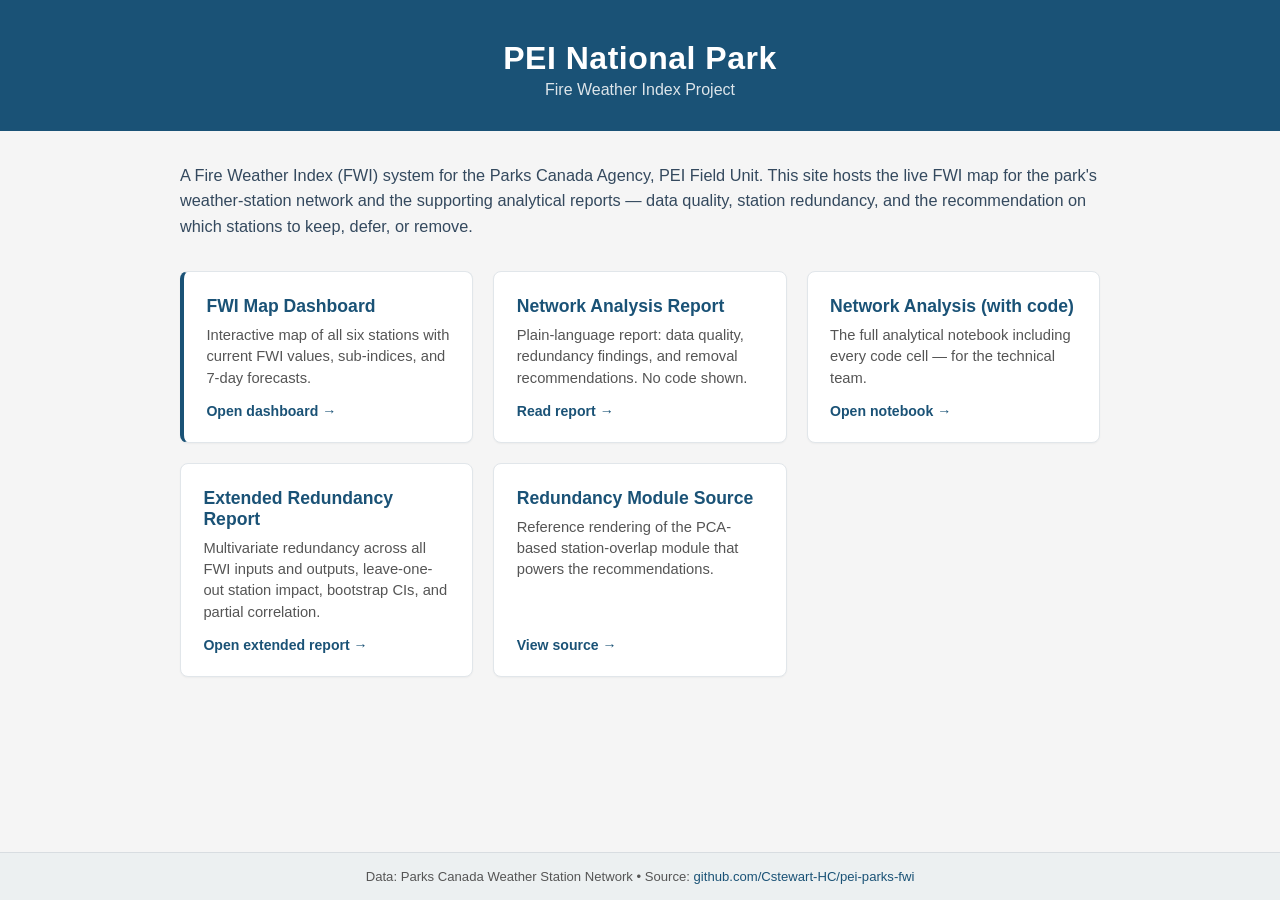
<file: dashboard/index.html>
<!DOCTYPE html>
<html lang="en">
<head>
    <meta charset="UTF-8">
    <meta name="viewport" content="width=device-width, initial-scale=1.0">
    <title>PEI National Park — Fire Weather Index Project</title>
    <link rel="stylesheet" href="css/style.css" />
</head>
<body class="landing">
    <header id="landing-header">
        <h1>PEI National Park</h1>
        <p class="subtitle">Fire Weather Index Project</p>
    </header>

    <main id="landing-main">
        <section class="intro">
            <p>
                A Fire Weather Index (FWI) system for the Parks Canada Agency, PEI Field Unit. This site hosts the live FWI map for the park's weather-station network and the supporting analytical reports — data quality, station redundancy, and the recommendation on which stations to keep, defer, or remove.
            </p>
        </section>

        <section class="cards">
            <a class="card primary" href="dashboard.html">
                <h2>FWI Map Dashboard</h2>
                <p>Interactive map of all six stations with current FWI values, sub-indices, and 7-day forecasts.</p>
                <span class="cta">Open dashboard &rarr;</span>
            </a>

            <a class="card" href="analysis.html">
                <h2>Network Analysis Report</h2>
                <p>Plain-language report: data quality, redundancy findings, and removal recommendations. No code shown.</p>
                <span class="cta">Read report &rarr;</span>
            </a>

            <a class="card" href="analysis_full.html">
                <h2>Network Analysis (with code)</h2>
                <p>The full analytical notebook including every code cell — for the technical team.</p>
                <span class="cta">Open notebook &rarr;</span>
            </a>

            <a class="card" href="redundancy_extended.html">
                <h2>Extended Redundancy Report</h2>
                <p>Multivariate redundancy across all FWI inputs and outputs, leave-one-out station impact, bootstrap CIs, and partial correlation.</p>
                <span class="cta">Open extended report &rarr;</span>
            </a>

            <a class="card" href="redundancy.html">
                <h2>Redundancy Module Source</h2>
                <p>Reference rendering of the PCA-based station-overlap module that powers the recommendations.</p>
                <span class="cta">View source &rarr;</span>
            </a>
        </section>
    </main>

    <footer id="landing-footer">
        <p>Data: Parks Canada Weather Station Network &bull; Source: <a href="https://github.com/Cstewart-HC/pei-parks-fwi" target="_blank" rel="noopener">github.com/Cstewart-HC/pei-parks-fwi</a></p>
    </footer>
</body>
</html>
</file>
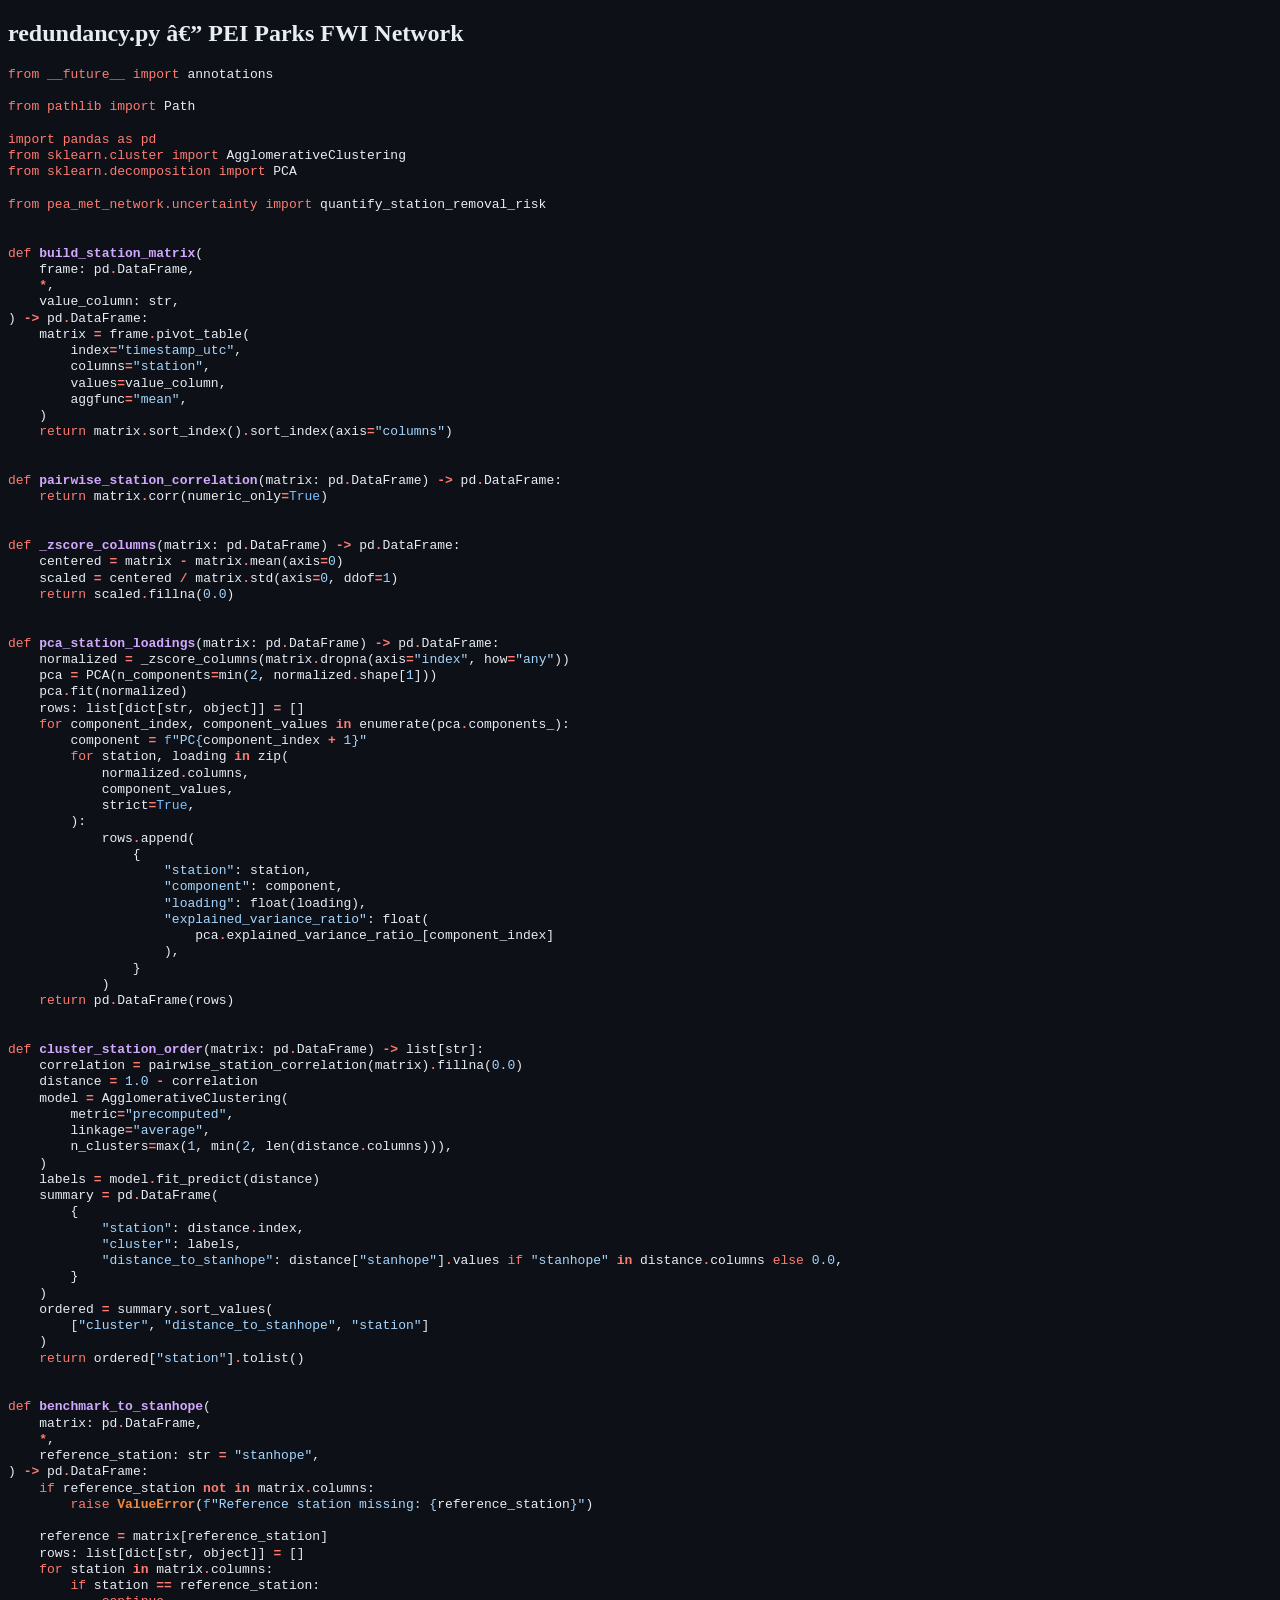
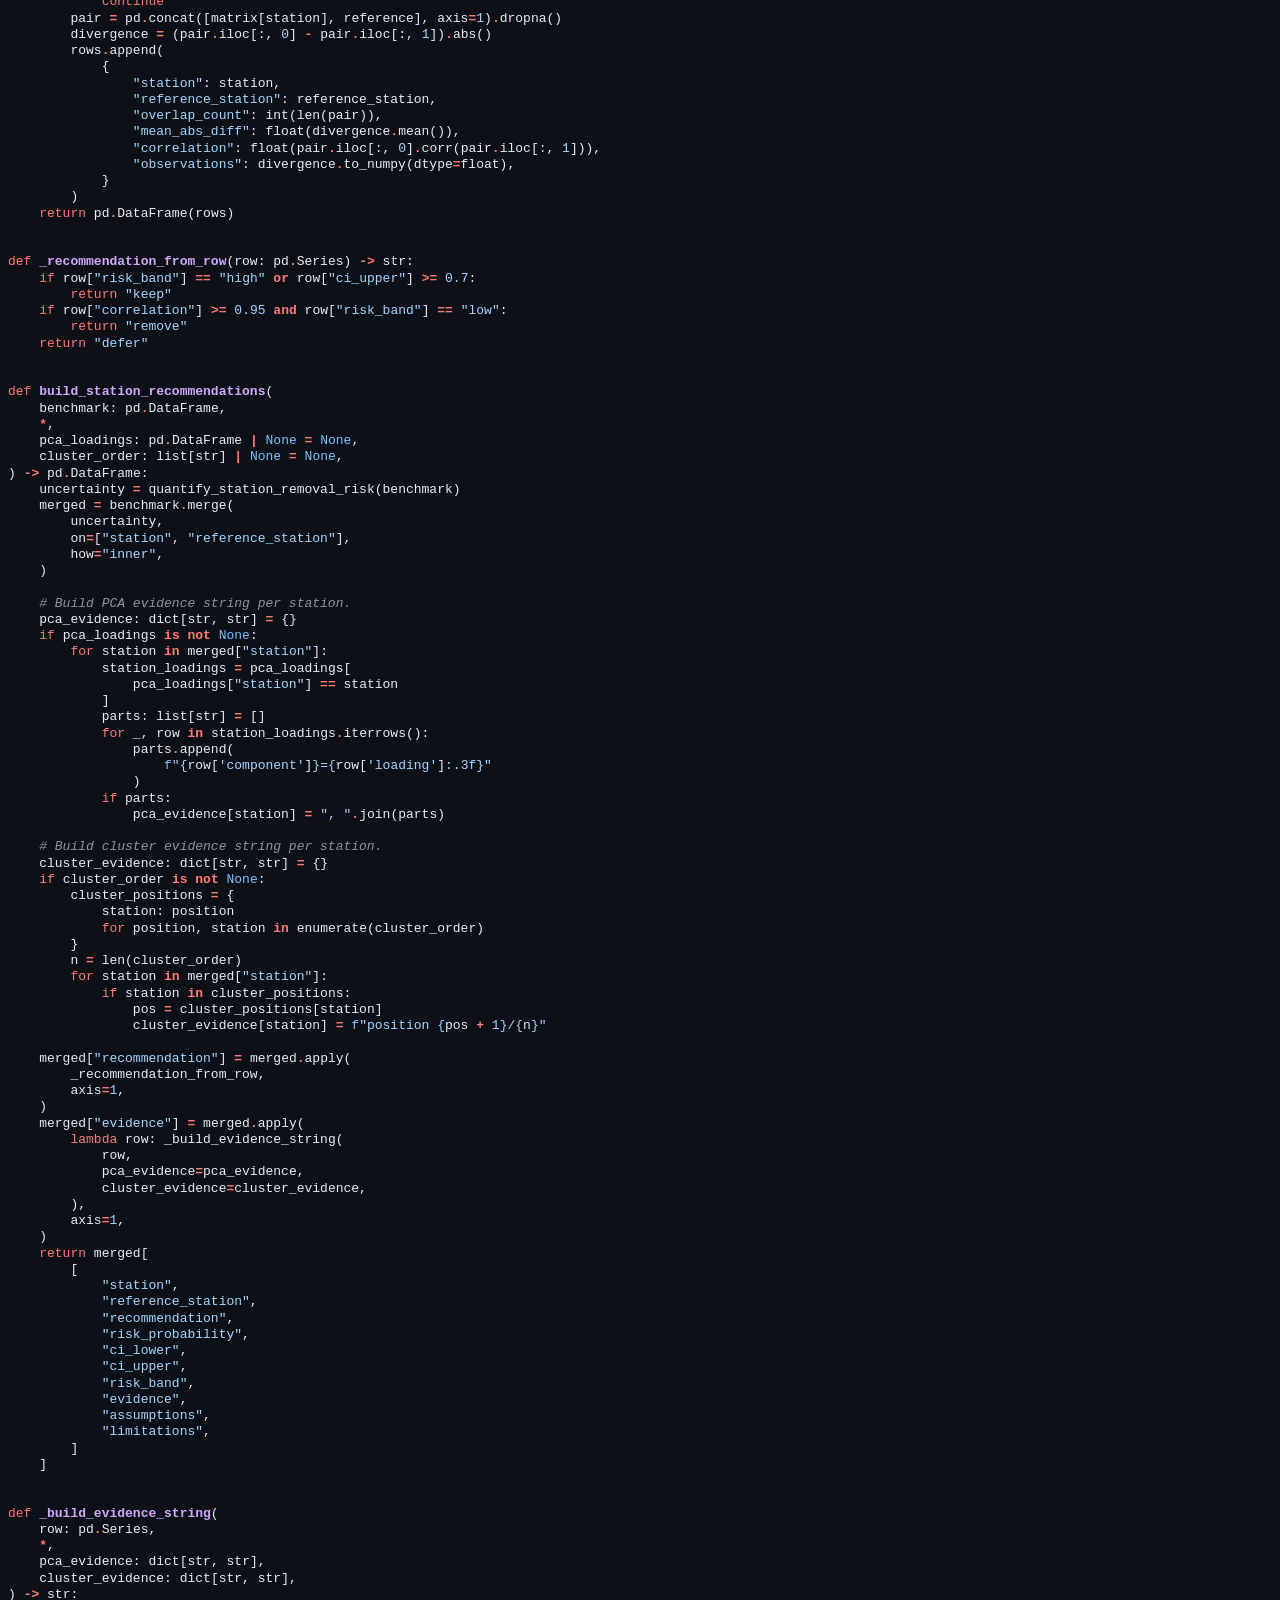
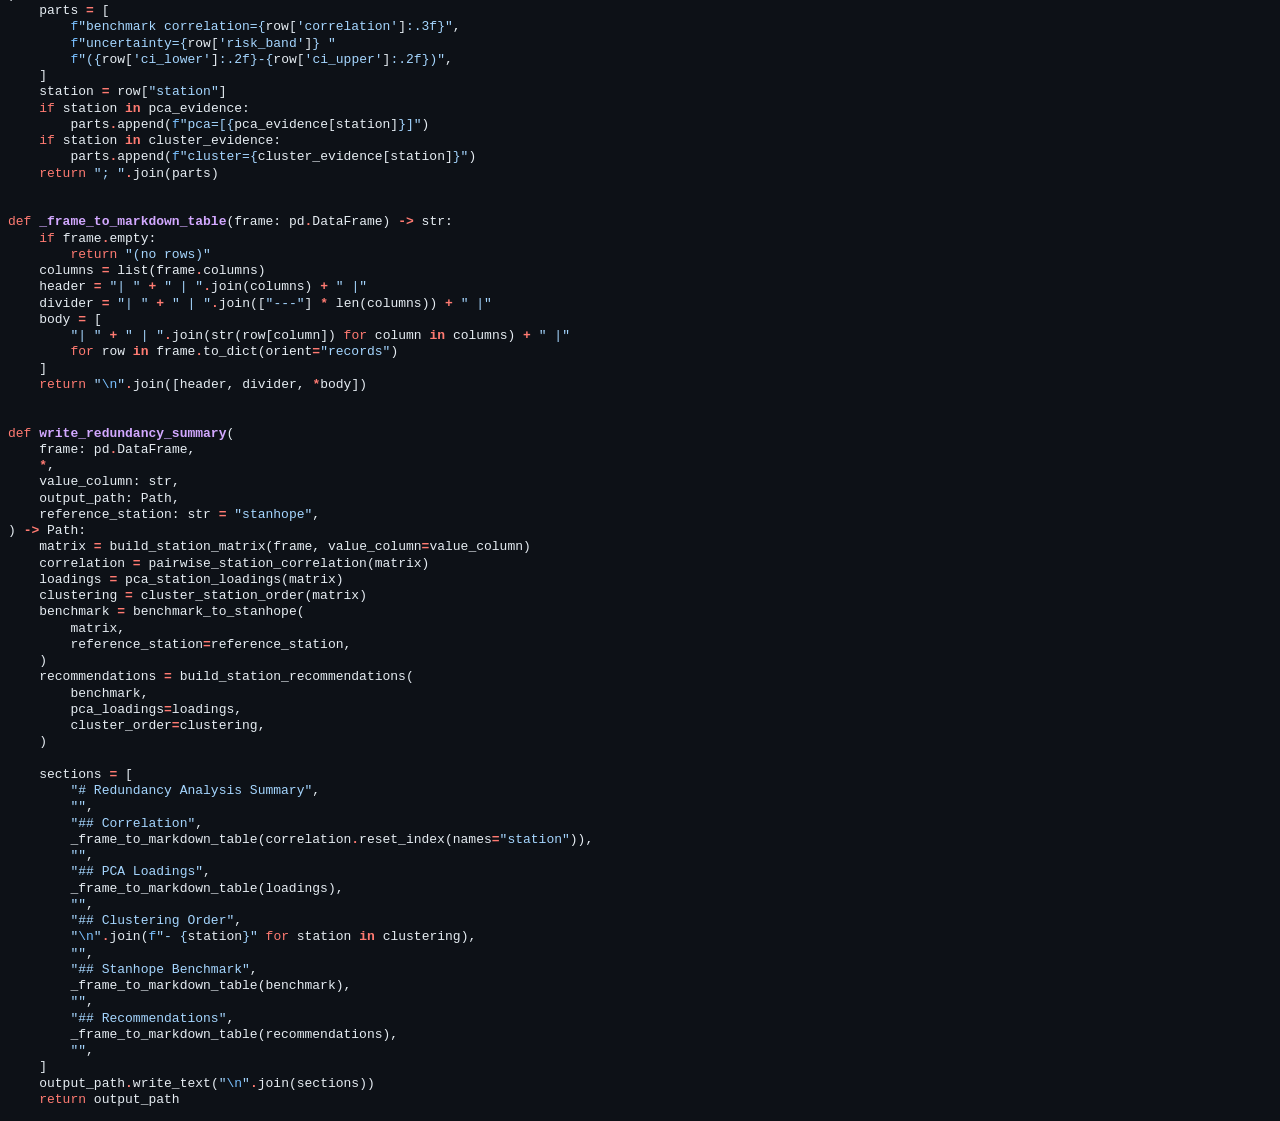
<file: dashboard/redundancy.html>
<!DOCTYPE html PUBLIC "-//W3C//DTD HTML 4.01//EN"
   "http://www.w3.org/TR/html4/strict.dtd">
<!--
generated by Pygments <https://pygments.org/>
Copyright 2006-2025 by the Pygments team.
Licensed under the BSD license, see LICENSE for details.
-->
<html>
<head>
  <title>redundancy.py — PEI Parks FWI Network</title>
  <meta http-equiv="content-type" content="text/html; charset=None">
  <style type="text/css">
/*
generated by Pygments <https://pygments.org/>
Copyright 2006-2025 by the Pygments team.
Licensed under the BSD license, see LICENSE for details.
*/
pre { line-height: 125%; }
td.linenos .normal { color: #6e7681; background-color: #0d1117; padding-left: 5px; padding-right: 5px; }
span.linenos { color: #6e7681; background-color: #0d1117; padding-left: 5px; padding-right: 5px; }
td.linenos .special { color: #e6edf3; background-color: #6e7681; padding-left: 5px; padding-right: 5px; }
span.linenos.special { color: #e6edf3; background-color: #6e7681; padding-left: 5px; padding-right: 5px; }
body .hll { background-color: #6e7681 }
body { background: #0d1117; color: #E6EDF3 }
body .c { color: #8B949E; font-style: italic } /* Comment */
body .err { color: #F85149 } /* Error */
body .esc { color: #E6EDF3 } /* Escape */
body .g { color: #E6EDF3 } /* Generic */
body .k { color: #FF7B72 } /* Keyword */
body .l { color: #A5D6FF } /* Literal */
body .n { color: #E6EDF3 } /* Name */
body .o { color: #FF7B72; font-weight: bold } /* Operator */
body .x { color: #E6EDF3 } /* Other */
body .p { color: #E6EDF3 } /* Punctuation */
body .ch { color: #8B949E; font-style: italic } /* Comment.Hashbang */
body .cm { color: #8B949E; font-style: italic } /* Comment.Multiline */
body .cp { color: #8B949E; font-weight: bold; font-style: italic } /* Comment.Preproc */
body .cpf { color: #8B949E; font-style: italic } /* Comment.PreprocFile */
body .c1 { color: #8B949E; font-style: italic } /* Comment.Single */
body .cs { color: #8B949E; font-weight: bold; font-style: italic } /* Comment.Special */
body .gd { color: #FFA198; background-color: #490202 } /* Generic.Deleted */
body .ge { color: #E6EDF3; font-style: italic } /* Generic.Emph */
body .ges { color: #E6EDF3; font-weight: bold; font-style: italic } /* Generic.EmphStrong */
body .gr { color: #FFA198 } /* Generic.Error */
body .gh { color: #79C0FF; font-weight: bold } /* Generic.Heading */
body .gi { color: #56D364; background-color: #0F5323 } /* Generic.Inserted */
body .go { color: #8B949E } /* Generic.Output */
body .gp { color: #8B949E } /* Generic.Prompt */
body .gs { color: #E6EDF3; font-weight: bold } /* Generic.Strong */
body .gu { color: #79C0FF } /* Generic.Subheading */
body .gt { color: #FF7B72 } /* Generic.Traceback */
body .g-Underline { color: #E6EDF3; text-decoration: underline } /* Generic.Underline */
body .kc { color: #79C0FF } /* Keyword.Constant */
body .kd { color: #FF7B72 } /* Keyword.Declaration */
body .kn { color: #FF7B72 } /* Keyword.Namespace */
body .kp { color: #79C0FF } /* Keyword.Pseudo */
body .kr { color: #FF7B72 } /* Keyword.Reserved */
body .kt { color: #FF7B72 } /* Keyword.Type */
body .ld { color: #79C0FF } /* Literal.Date */
body .m { color: #A5D6FF } /* Literal.Number */
body .s { color: #A5D6FF } /* Literal.String */
body .na { color: #E6EDF3 } /* Name.Attribute */
body .nb { color: #E6EDF3 } /* Name.Builtin */
body .nc { color: #F0883E; font-weight: bold } /* Name.Class */
body .no { color: #79C0FF; font-weight: bold } /* Name.Constant */
body .nd { color: #D2A8FF; font-weight: bold } /* Name.Decorator */
body .ni { color: #FFA657 } /* Name.Entity */
body .ne { color: #F0883E; font-weight: bold } /* Name.Exception */
body .nf { color: #D2A8FF; font-weight: bold } /* Name.Function */
body .nl { color: #79C0FF; font-weight: bold } /* Name.Label */
body .nn { color: #FF7B72 } /* Name.Namespace */
body .nx { color: #E6EDF3 } /* Name.Other */
body .py { color: #79C0FF } /* Name.Property */
body .nt { color: #7EE787 } /* Name.Tag */
body .nv { color: #79C0FF } /* Name.Variable */
body .ow { color: #FF7B72; font-weight: bold } /* Operator.Word */
body .pm { color: #E6EDF3 } /* Punctuation.Marker */
body .w { color: #6E7681 } /* Text.Whitespace */
body .mb { color: #A5D6FF } /* Literal.Number.Bin */
body .mf { color: #A5D6FF } /* Literal.Number.Float */
body .mh { color: #A5D6FF } /* Literal.Number.Hex */
body .mi { color: #A5D6FF } /* Literal.Number.Integer */
body .mo { color: #A5D6FF } /* Literal.Number.Oct */
body .sa { color: #79C0FF } /* Literal.String.Affix */
body .sb { color: #A5D6FF } /* Literal.String.Backtick */
body .sc { color: #A5D6FF } /* Literal.String.Char */
body .dl { color: #79C0FF } /* Literal.String.Delimiter */
body .sd { color: #A5D6FF } /* Literal.String.Doc */
body .s2 { color: #A5D6FF } /* Literal.String.Double */
body .se { color: #79C0FF } /* Literal.String.Escape */
body .sh { color: #79C0FF } /* Literal.String.Heredoc */
body .si { color: #A5D6FF } /* Literal.String.Interpol */
body .sx { color: #A5D6FF } /* Literal.String.Other */
body .sr { color: #79C0FF } /* Literal.String.Regex */
body .s1 { color: #A5D6FF } /* Literal.String.Single */
body .ss { color: #A5D6FF } /* Literal.String.Symbol */
body .bp { color: #E6EDF3 } /* Name.Builtin.Pseudo */
body .fm { color: #D2A8FF; font-weight: bold } /* Name.Function.Magic */
body .vc { color: #79C0FF } /* Name.Variable.Class */
body .vg { color: #79C0FF } /* Name.Variable.Global */
body .vi { color: #79C0FF } /* Name.Variable.Instance */
body .vm { color: #79C0FF } /* Name.Variable.Magic */
body .il { color: #A5D6FF } /* Literal.Number.Integer.Long */

  </style>
</head>
<body>
<h2>redundancy.py — PEI Parks FWI Network</h2>

<div class="highlight"><pre><span></span><span class="kn">from</span><span class="w"> </span><span class="nn">__future__</span><span class="w"> </span><span class="kn">import</span> <span class="n">annotations</span>

<span class="kn">from</span><span class="w"> </span><span class="nn">pathlib</span><span class="w"> </span><span class="kn">import</span> <span class="n">Path</span>

<span class="kn">import</span><span class="w"> </span><span class="nn">pandas</span><span class="w"> </span><span class="k">as</span><span class="w"> </span><span class="nn">pd</span>
<span class="kn">from</span><span class="w"> </span><span class="nn">sklearn.cluster</span><span class="w"> </span><span class="kn">import</span> <span class="n">AgglomerativeClustering</span>
<span class="kn">from</span><span class="w"> </span><span class="nn">sklearn.decomposition</span><span class="w"> </span><span class="kn">import</span> <span class="n">PCA</span>

<span class="kn">from</span><span class="w"> </span><span class="nn">pea_met_network.uncertainty</span><span class="w"> </span><span class="kn">import</span> <span class="n">quantify_station_removal_risk</span>


<span class="k">def</span><span class="w"> </span><span class="nf">build_station_matrix</span><span class="p">(</span>
    <span class="n">frame</span><span class="p">:</span> <span class="n">pd</span><span class="o">.</span><span class="n">DataFrame</span><span class="p">,</span>
    <span class="o">*</span><span class="p">,</span>
    <span class="n">value_column</span><span class="p">:</span> <span class="nb">str</span><span class="p">,</span>
<span class="p">)</span> <span class="o">-&gt;</span> <span class="n">pd</span><span class="o">.</span><span class="n">DataFrame</span><span class="p">:</span>
    <span class="n">matrix</span> <span class="o">=</span> <span class="n">frame</span><span class="o">.</span><span class="n">pivot_table</span><span class="p">(</span>
        <span class="n">index</span><span class="o">=</span><span class="s2">&quot;timestamp_utc&quot;</span><span class="p">,</span>
        <span class="n">columns</span><span class="o">=</span><span class="s2">&quot;station&quot;</span><span class="p">,</span>
        <span class="n">values</span><span class="o">=</span><span class="n">value_column</span><span class="p">,</span>
        <span class="n">aggfunc</span><span class="o">=</span><span class="s2">&quot;mean&quot;</span><span class="p">,</span>
    <span class="p">)</span>
    <span class="k">return</span> <span class="n">matrix</span><span class="o">.</span><span class="n">sort_index</span><span class="p">()</span><span class="o">.</span><span class="n">sort_index</span><span class="p">(</span><span class="n">axis</span><span class="o">=</span><span class="s2">&quot;columns&quot;</span><span class="p">)</span>


<span class="k">def</span><span class="w"> </span><span class="nf">pairwise_station_correlation</span><span class="p">(</span><span class="n">matrix</span><span class="p">:</span> <span class="n">pd</span><span class="o">.</span><span class="n">DataFrame</span><span class="p">)</span> <span class="o">-&gt;</span> <span class="n">pd</span><span class="o">.</span><span class="n">DataFrame</span><span class="p">:</span>
    <span class="k">return</span> <span class="n">matrix</span><span class="o">.</span><span class="n">corr</span><span class="p">(</span><span class="n">numeric_only</span><span class="o">=</span><span class="kc">True</span><span class="p">)</span>


<span class="k">def</span><span class="w"> </span><span class="nf">_zscore_columns</span><span class="p">(</span><span class="n">matrix</span><span class="p">:</span> <span class="n">pd</span><span class="o">.</span><span class="n">DataFrame</span><span class="p">)</span> <span class="o">-&gt;</span> <span class="n">pd</span><span class="o">.</span><span class="n">DataFrame</span><span class="p">:</span>
    <span class="n">centered</span> <span class="o">=</span> <span class="n">matrix</span> <span class="o">-</span> <span class="n">matrix</span><span class="o">.</span><span class="n">mean</span><span class="p">(</span><span class="n">axis</span><span class="o">=</span><span class="mi">0</span><span class="p">)</span>
    <span class="n">scaled</span> <span class="o">=</span> <span class="n">centered</span> <span class="o">/</span> <span class="n">matrix</span><span class="o">.</span><span class="n">std</span><span class="p">(</span><span class="n">axis</span><span class="o">=</span><span class="mi">0</span><span class="p">,</span> <span class="n">ddof</span><span class="o">=</span><span class="mi">1</span><span class="p">)</span>
    <span class="k">return</span> <span class="n">scaled</span><span class="o">.</span><span class="n">fillna</span><span class="p">(</span><span class="mf">0.0</span><span class="p">)</span>


<span class="k">def</span><span class="w"> </span><span class="nf">pca_station_loadings</span><span class="p">(</span><span class="n">matrix</span><span class="p">:</span> <span class="n">pd</span><span class="o">.</span><span class="n">DataFrame</span><span class="p">)</span> <span class="o">-&gt;</span> <span class="n">pd</span><span class="o">.</span><span class="n">DataFrame</span><span class="p">:</span>
    <span class="n">normalized</span> <span class="o">=</span> <span class="n">_zscore_columns</span><span class="p">(</span><span class="n">matrix</span><span class="o">.</span><span class="n">dropna</span><span class="p">(</span><span class="n">axis</span><span class="o">=</span><span class="s2">&quot;index&quot;</span><span class="p">,</span> <span class="n">how</span><span class="o">=</span><span class="s2">&quot;any&quot;</span><span class="p">))</span>
    <span class="n">pca</span> <span class="o">=</span> <span class="n">PCA</span><span class="p">(</span><span class="n">n_components</span><span class="o">=</span><span class="nb">min</span><span class="p">(</span><span class="mi">2</span><span class="p">,</span> <span class="n">normalized</span><span class="o">.</span><span class="n">shape</span><span class="p">[</span><span class="mi">1</span><span class="p">]))</span>
    <span class="n">pca</span><span class="o">.</span><span class="n">fit</span><span class="p">(</span><span class="n">normalized</span><span class="p">)</span>
    <span class="n">rows</span><span class="p">:</span> <span class="nb">list</span><span class="p">[</span><span class="nb">dict</span><span class="p">[</span><span class="nb">str</span><span class="p">,</span> <span class="nb">object</span><span class="p">]]</span> <span class="o">=</span> <span class="p">[]</span>
    <span class="k">for</span> <span class="n">component_index</span><span class="p">,</span> <span class="n">component_values</span> <span class="ow">in</span> <span class="nb">enumerate</span><span class="p">(</span><span class="n">pca</span><span class="o">.</span><span class="n">components_</span><span class="p">):</span>
        <span class="n">component</span> <span class="o">=</span> <span class="sa">f</span><span class="s2">&quot;PC</span><span class="si">{</span><span class="n">component_index</span><span class="w"> </span><span class="o">+</span><span class="w"> </span><span class="mi">1</span><span class="si">}</span><span class="s2">&quot;</span>
        <span class="k">for</span> <span class="n">station</span><span class="p">,</span> <span class="n">loading</span> <span class="ow">in</span> <span class="nb">zip</span><span class="p">(</span>
            <span class="n">normalized</span><span class="o">.</span><span class="n">columns</span><span class="p">,</span>
            <span class="n">component_values</span><span class="p">,</span>
            <span class="n">strict</span><span class="o">=</span><span class="kc">True</span><span class="p">,</span>
        <span class="p">):</span>
            <span class="n">rows</span><span class="o">.</span><span class="n">append</span><span class="p">(</span>
                <span class="p">{</span>
                    <span class="s2">&quot;station&quot;</span><span class="p">:</span> <span class="n">station</span><span class="p">,</span>
                    <span class="s2">&quot;component&quot;</span><span class="p">:</span> <span class="n">component</span><span class="p">,</span>
                    <span class="s2">&quot;loading&quot;</span><span class="p">:</span> <span class="nb">float</span><span class="p">(</span><span class="n">loading</span><span class="p">),</span>
                    <span class="s2">&quot;explained_variance_ratio&quot;</span><span class="p">:</span> <span class="nb">float</span><span class="p">(</span>
                        <span class="n">pca</span><span class="o">.</span><span class="n">explained_variance_ratio_</span><span class="p">[</span><span class="n">component_index</span><span class="p">]</span>
                    <span class="p">),</span>
                <span class="p">}</span>
            <span class="p">)</span>
    <span class="k">return</span> <span class="n">pd</span><span class="o">.</span><span class="n">DataFrame</span><span class="p">(</span><span class="n">rows</span><span class="p">)</span>


<span class="k">def</span><span class="w"> </span><span class="nf">cluster_station_order</span><span class="p">(</span><span class="n">matrix</span><span class="p">:</span> <span class="n">pd</span><span class="o">.</span><span class="n">DataFrame</span><span class="p">)</span> <span class="o">-&gt;</span> <span class="nb">list</span><span class="p">[</span><span class="nb">str</span><span class="p">]:</span>
    <span class="n">correlation</span> <span class="o">=</span> <span class="n">pairwise_station_correlation</span><span class="p">(</span><span class="n">matrix</span><span class="p">)</span><span class="o">.</span><span class="n">fillna</span><span class="p">(</span><span class="mf">0.0</span><span class="p">)</span>
    <span class="n">distance</span> <span class="o">=</span> <span class="mf">1.0</span> <span class="o">-</span> <span class="n">correlation</span>
    <span class="n">model</span> <span class="o">=</span> <span class="n">AgglomerativeClustering</span><span class="p">(</span>
        <span class="n">metric</span><span class="o">=</span><span class="s2">&quot;precomputed&quot;</span><span class="p">,</span>
        <span class="n">linkage</span><span class="o">=</span><span class="s2">&quot;average&quot;</span><span class="p">,</span>
        <span class="n">n_clusters</span><span class="o">=</span><span class="nb">max</span><span class="p">(</span><span class="mi">1</span><span class="p">,</span> <span class="nb">min</span><span class="p">(</span><span class="mi">2</span><span class="p">,</span> <span class="nb">len</span><span class="p">(</span><span class="n">distance</span><span class="o">.</span><span class="n">columns</span><span class="p">))),</span>
    <span class="p">)</span>
    <span class="n">labels</span> <span class="o">=</span> <span class="n">model</span><span class="o">.</span><span class="n">fit_predict</span><span class="p">(</span><span class="n">distance</span><span class="p">)</span>
    <span class="n">summary</span> <span class="o">=</span> <span class="n">pd</span><span class="o">.</span><span class="n">DataFrame</span><span class="p">(</span>
        <span class="p">{</span>
            <span class="s2">&quot;station&quot;</span><span class="p">:</span> <span class="n">distance</span><span class="o">.</span><span class="n">index</span><span class="p">,</span>
            <span class="s2">&quot;cluster&quot;</span><span class="p">:</span> <span class="n">labels</span><span class="p">,</span>
            <span class="s2">&quot;distance_to_stanhope&quot;</span><span class="p">:</span> <span class="n">distance</span><span class="p">[</span><span class="s2">&quot;stanhope&quot;</span><span class="p">]</span><span class="o">.</span><span class="n">values</span> <span class="k">if</span> <span class="s2">&quot;stanhope&quot;</span> <span class="ow">in</span> <span class="n">distance</span><span class="o">.</span><span class="n">columns</span> <span class="k">else</span> <span class="mf">0.0</span><span class="p">,</span>
        <span class="p">}</span>
    <span class="p">)</span>
    <span class="n">ordered</span> <span class="o">=</span> <span class="n">summary</span><span class="o">.</span><span class="n">sort_values</span><span class="p">(</span>
        <span class="p">[</span><span class="s2">&quot;cluster&quot;</span><span class="p">,</span> <span class="s2">&quot;distance_to_stanhope&quot;</span><span class="p">,</span> <span class="s2">&quot;station&quot;</span><span class="p">]</span>
    <span class="p">)</span>
    <span class="k">return</span> <span class="n">ordered</span><span class="p">[</span><span class="s2">&quot;station&quot;</span><span class="p">]</span><span class="o">.</span><span class="n">tolist</span><span class="p">()</span>


<span class="k">def</span><span class="w"> </span><span class="nf">benchmark_to_stanhope</span><span class="p">(</span>
    <span class="n">matrix</span><span class="p">:</span> <span class="n">pd</span><span class="o">.</span><span class="n">DataFrame</span><span class="p">,</span>
    <span class="o">*</span><span class="p">,</span>
    <span class="n">reference_station</span><span class="p">:</span> <span class="nb">str</span> <span class="o">=</span> <span class="s2">&quot;stanhope&quot;</span><span class="p">,</span>
<span class="p">)</span> <span class="o">-&gt;</span> <span class="n">pd</span><span class="o">.</span><span class="n">DataFrame</span><span class="p">:</span>
    <span class="k">if</span> <span class="n">reference_station</span> <span class="ow">not</span> <span class="ow">in</span> <span class="n">matrix</span><span class="o">.</span><span class="n">columns</span><span class="p">:</span>
        <span class="k">raise</span> <span class="ne">ValueError</span><span class="p">(</span><span class="sa">f</span><span class="s2">&quot;Reference station missing: </span><span class="si">{</span><span class="n">reference_station</span><span class="si">}</span><span class="s2">&quot;</span><span class="p">)</span>

    <span class="n">reference</span> <span class="o">=</span> <span class="n">matrix</span><span class="p">[</span><span class="n">reference_station</span><span class="p">]</span>
    <span class="n">rows</span><span class="p">:</span> <span class="nb">list</span><span class="p">[</span><span class="nb">dict</span><span class="p">[</span><span class="nb">str</span><span class="p">,</span> <span class="nb">object</span><span class="p">]]</span> <span class="o">=</span> <span class="p">[]</span>
    <span class="k">for</span> <span class="n">station</span> <span class="ow">in</span> <span class="n">matrix</span><span class="o">.</span><span class="n">columns</span><span class="p">:</span>
        <span class="k">if</span> <span class="n">station</span> <span class="o">==</span> <span class="n">reference_station</span><span class="p">:</span>
            <span class="k">continue</span>
        <span class="n">pair</span> <span class="o">=</span> <span class="n">pd</span><span class="o">.</span><span class="n">concat</span><span class="p">([</span><span class="n">matrix</span><span class="p">[</span><span class="n">station</span><span class="p">],</span> <span class="n">reference</span><span class="p">],</span> <span class="n">axis</span><span class="o">=</span><span class="mi">1</span><span class="p">)</span><span class="o">.</span><span class="n">dropna</span><span class="p">()</span>
        <span class="n">divergence</span> <span class="o">=</span> <span class="p">(</span><span class="n">pair</span><span class="o">.</span><span class="n">iloc</span><span class="p">[:,</span> <span class="mi">0</span><span class="p">]</span> <span class="o">-</span> <span class="n">pair</span><span class="o">.</span><span class="n">iloc</span><span class="p">[:,</span> <span class="mi">1</span><span class="p">])</span><span class="o">.</span><span class="n">abs</span><span class="p">()</span>
        <span class="n">rows</span><span class="o">.</span><span class="n">append</span><span class="p">(</span>
            <span class="p">{</span>
                <span class="s2">&quot;station&quot;</span><span class="p">:</span> <span class="n">station</span><span class="p">,</span>
                <span class="s2">&quot;reference_station&quot;</span><span class="p">:</span> <span class="n">reference_station</span><span class="p">,</span>
                <span class="s2">&quot;overlap_count&quot;</span><span class="p">:</span> <span class="nb">int</span><span class="p">(</span><span class="nb">len</span><span class="p">(</span><span class="n">pair</span><span class="p">)),</span>
                <span class="s2">&quot;mean_abs_diff&quot;</span><span class="p">:</span> <span class="nb">float</span><span class="p">(</span><span class="n">divergence</span><span class="o">.</span><span class="n">mean</span><span class="p">()),</span>
                <span class="s2">&quot;correlation&quot;</span><span class="p">:</span> <span class="nb">float</span><span class="p">(</span><span class="n">pair</span><span class="o">.</span><span class="n">iloc</span><span class="p">[:,</span> <span class="mi">0</span><span class="p">]</span><span class="o">.</span><span class="n">corr</span><span class="p">(</span><span class="n">pair</span><span class="o">.</span><span class="n">iloc</span><span class="p">[:,</span> <span class="mi">1</span><span class="p">])),</span>
                <span class="s2">&quot;observations&quot;</span><span class="p">:</span> <span class="n">divergence</span><span class="o">.</span><span class="n">to_numpy</span><span class="p">(</span><span class="n">dtype</span><span class="o">=</span><span class="nb">float</span><span class="p">),</span>
            <span class="p">}</span>
        <span class="p">)</span>
    <span class="k">return</span> <span class="n">pd</span><span class="o">.</span><span class="n">DataFrame</span><span class="p">(</span><span class="n">rows</span><span class="p">)</span>


<span class="k">def</span><span class="w"> </span><span class="nf">_recommendation_from_row</span><span class="p">(</span><span class="n">row</span><span class="p">:</span> <span class="n">pd</span><span class="o">.</span><span class="n">Series</span><span class="p">)</span> <span class="o">-&gt;</span> <span class="nb">str</span><span class="p">:</span>
    <span class="k">if</span> <span class="n">row</span><span class="p">[</span><span class="s2">&quot;risk_band&quot;</span><span class="p">]</span> <span class="o">==</span> <span class="s2">&quot;high&quot;</span> <span class="ow">or</span> <span class="n">row</span><span class="p">[</span><span class="s2">&quot;ci_upper&quot;</span><span class="p">]</span> <span class="o">&gt;=</span> <span class="mf">0.7</span><span class="p">:</span>
        <span class="k">return</span> <span class="s2">&quot;keep&quot;</span>
    <span class="k">if</span> <span class="n">row</span><span class="p">[</span><span class="s2">&quot;correlation&quot;</span><span class="p">]</span> <span class="o">&gt;=</span> <span class="mf">0.95</span> <span class="ow">and</span> <span class="n">row</span><span class="p">[</span><span class="s2">&quot;risk_band&quot;</span><span class="p">]</span> <span class="o">==</span> <span class="s2">&quot;low&quot;</span><span class="p">:</span>
        <span class="k">return</span> <span class="s2">&quot;remove&quot;</span>
    <span class="k">return</span> <span class="s2">&quot;defer&quot;</span>


<span class="k">def</span><span class="w"> </span><span class="nf">build_station_recommendations</span><span class="p">(</span>
    <span class="n">benchmark</span><span class="p">:</span> <span class="n">pd</span><span class="o">.</span><span class="n">DataFrame</span><span class="p">,</span>
    <span class="o">*</span><span class="p">,</span>
    <span class="n">pca_loadings</span><span class="p">:</span> <span class="n">pd</span><span class="o">.</span><span class="n">DataFrame</span> <span class="o">|</span> <span class="kc">None</span> <span class="o">=</span> <span class="kc">None</span><span class="p">,</span>
    <span class="n">cluster_order</span><span class="p">:</span> <span class="nb">list</span><span class="p">[</span><span class="nb">str</span><span class="p">]</span> <span class="o">|</span> <span class="kc">None</span> <span class="o">=</span> <span class="kc">None</span><span class="p">,</span>
<span class="p">)</span> <span class="o">-&gt;</span> <span class="n">pd</span><span class="o">.</span><span class="n">DataFrame</span><span class="p">:</span>
    <span class="n">uncertainty</span> <span class="o">=</span> <span class="n">quantify_station_removal_risk</span><span class="p">(</span><span class="n">benchmark</span><span class="p">)</span>
    <span class="n">merged</span> <span class="o">=</span> <span class="n">benchmark</span><span class="o">.</span><span class="n">merge</span><span class="p">(</span>
        <span class="n">uncertainty</span><span class="p">,</span>
        <span class="n">on</span><span class="o">=</span><span class="p">[</span><span class="s2">&quot;station&quot;</span><span class="p">,</span> <span class="s2">&quot;reference_station&quot;</span><span class="p">],</span>
        <span class="n">how</span><span class="o">=</span><span class="s2">&quot;inner&quot;</span><span class="p">,</span>
    <span class="p">)</span>

    <span class="c1"># Build PCA evidence string per station.</span>
    <span class="n">pca_evidence</span><span class="p">:</span> <span class="nb">dict</span><span class="p">[</span><span class="nb">str</span><span class="p">,</span> <span class="nb">str</span><span class="p">]</span> <span class="o">=</span> <span class="p">{}</span>
    <span class="k">if</span> <span class="n">pca_loadings</span> <span class="ow">is</span> <span class="ow">not</span> <span class="kc">None</span><span class="p">:</span>
        <span class="k">for</span> <span class="n">station</span> <span class="ow">in</span> <span class="n">merged</span><span class="p">[</span><span class="s2">&quot;station&quot;</span><span class="p">]:</span>
            <span class="n">station_loadings</span> <span class="o">=</span> <span class="n">pca_loadings</span><span class="p">[</span>
                <span class="n">pca_loadings</span><span class="p">[</span><span class="s2">&quot;station&quot;</span><span class="p">]</span> <span class="o">==</span> <span class="n">station</span>
            <span class="p">]</span>
            <span class="n">parts</span><span class="p">:</span> <span class="nb">list</span><span class="p">[</span><span class="nb">str</span><span class="p">]</span> <span class="o">=</span> <span class="p">[]</span>
            <span class="k">for</span> <span class="n">_</span><span class="p">,</span> <span class="n">row</span> <span class="ow">in</span> <span class="n">station_loadings</span><span class="o">.</span><span class="n">iterrows</span><span class="p">():</span>
                <span class="n">parts</span><span class="o">.</span><span class="n">append</span><span class="p">(</span>
                    <span class="sa">f</span><span class="s2">&quot;</span><span class="si">{</span><span class="n">row</span><span class="p">[</span><span class="s1">&#39;component&#39;</span><span class="p">]</span><span class="si">}</span><span class="s2">=</span><span class="si">{</span><span class="n">row</span><span class="p">[</span><span class="s1">&#39;loading&#39;</span><span class="p">]</span><span class="si">:</span><span class="s2">.3f</span><span class="si">}</span><span class="s2">&quot;</span>
                <span class="p">)</span>
            <span class="k">if</span> <span class="n">parts</span><span class="p">:</span>
                <span class="n">pca_evidence</span><span class="p">[</span><span class="n">station</span><span class="p">]</span> <span class="o">=</span> <span class="s2">&quot;, &quot;</span><span class="o">.</span><span class="n">join</span><span class="p">(</span><span class="n">parts</span><span class="p">)</span>

    <span class="c1"># Build cluster evidence string per station.</span>
    <span class="n">cluster_evidence</span><span class="p">:</span> <span class="nb">dict</span><span class="p">[</span><span class="nb">str</span><span class="p">,</span> <span class="nb">str</span><span class="p">]</span> <span class="o">=</span> <span class="p">{}</span>
    <span class="k">if</span> <span class="n">cluster_order</span> <span class="ow">is</span> <span class="ow">not</span> <span class="kc">None</span><span class="p">:</span>
        <span class="n">cluster_positions</span> <span class="o">=</span> <span class="p">{</span>
            <span class="n">station</span><span class="p">:</span> <span class="n">position</span>
            <span class="k">for</span> <span class="n">position</span><span class="p">,</span> <span class="n">station</span> <span class="ow">in</span> <span class="nb">enumerate</span><span class="p">(</span><span class="n">cluster_order</span><span class="p">)</span>
        <span class="p">}</span>
        <span class="n">n</span> <span class="o">=</span> <span class="nb">len</span><span class="p">(</span><span class="n">cluster_order</span><span class="p">)</span>
        <span class="k">for</span> <span class="n">station</span> <span class="ow">in</span> <span class="n">merged</span><span class="p">[</span><span class="s2">&quot;station&quot;</span><span class="p">]:</span>
            <span class="k">if</span> <span class="n">station</span> <span class="ow">in</span> <span class="n">cluster_positions</span><span class="p">:</span>
                <span class="n">pos</span> <span class="o">=</span> <span class="n">cluster_positions</span><span class="p">[</span><span class="n">station</span><span class="p">]</span>
                <span class="n">cluster_evidence</span><span class="p">[</span><span class="n">station</span><span class="p">]</span> <span class="o">=</span> <span class="sa">f</span><span class="s2">&quot;position </span><span class="si">{</span><span class="n">pos</span><span class="w"> </span><span class="o">+</span><span class="w"> </span><span class="mi">1</span><span class="si">}</span><span class="s2">/</span><span class="si">{</span><span class="n">n</span><span class="si">}</span><span class="s2">&quot;</span>

    <span class="n">merged</span><span class="p">[</span><span class="s2">&quot;recommendation&quot;</span><span class="p">]</span> <span class="o">=</span> <span class="n">merged</span><span class="o">.</span><span class="n">apply</span><span class="p">(</span>
        <span class="n">_recommendation_from_row</span><span class="p">,</span>
        <span class="n">axis</span><span class="o">=</span><span class="mi">1</span><span class="p">,</span>
    <span class="p">)</span>
    <span class="n">merged</span><span class="p">[</span><span class="s2">&quot;evidence&quot;</span><span class="p">]</span> <span class="o">=</span> <span class="n">merged</span><span class="o">.</span><span class="n">apply</span><span class="p">(</span>
        <span class="k">lambda</span> <span class="n">row</span><span class="p">:</span> <span class="n">_build_evidence_string</span><span class="p">(</span>
            <span class="n">row</span><span class="p">,</span>
            <span class="n">pca_evidence</span><span class="o">=</span><span class="n">pca_evidence</span><span class="p">,</span>
            <span class="n">cluster_evidence</span><span class="o">=</span><span class="n">cluster_evidence</span><span class="p">,</span>
        <span class="p">),</span>
        <span class="n">axis</span><span class="o">=</span><span class="mi">1</span><span class="p">,</span>
    <span class="p">)</span>
    <span class="k">return</span> <span class="n">merged</span><span class="p">[</span>
        <span class="p">[</span>
            <span class="s2">&quot;station&quot;</span><span class="p">,</span>
            <span class="s2">&quot;reference_station&quot;</span><span class="p">,</span>
            <span class="s2">&quot;recommendation&quot;</span><span class="p">,</span>
            <span class="s2">&quot;risk_probability&quot;</span><span class="p">,</span>
            <span class="s2">&quot;ci_lower&quot;</span><span class="p">,</span>
            <span class="s2">&quot;ci_upper&quot;</span><span class="p">,</span>
            <span class="s2">&quot;risk_band&quot;</span><span class="p">,</span>
            <span class="s2">&quot;evidence&quot;</span><span class="p">,</span>
            <span class="s2">&quot;assumptions&quot;</span><span class="p">,</span>
            <span class="s2">&quot;limitations&quot;</span><span class="p">,</span>
        <span class="p">]</span>
    <span class="p">]</span>


<span class="k">def</span><span class="w"> </span><span class="nf">_build_evidence_string</span><span class="p">(</span>
    <span class="n">row</span><span class="p">:</span> <span class="n">pd</span><span class="o">.</span><span class="n">Series</span><span class="p">,</span>
    <span class="o">*</span><span class="p">,</span>
    <span class="n">pca_evidence</span><span class="p">:</span> <span class="nb">dict</span><span class="p">[</span><span class="nb">str</span><span class="p">,</span> <span class="nb">str</span><span class="p">],</span>
    <span class="n">cluster_evidence</span><span class="p">:</span> <span class="nb">dict</span><span class="p">[</span><span class="nb">str</span><span class="p">,</span> <span class="nb">str</span><span class="p">],</span>
<span class="p">)</span> <span class="o">-&gt;</span> <span class="nb">str</span><span class="p">:</span>
    <span class="n">parts</span> <span class="o">=</span> <span class="p">[</span>
        <span class="sa">f</span><span class="s2">&quot;benchmark correlation=</span><span class="si">{</span><span class="n">row</span><span class="p">[</span><span class="s1">&#39;correlation&#39;</span><span class="p">]</span><span class="si">:</span><span class="s2">.3f</span><span class="si">}</span><span class="s2">&quot;</span><span class="p">,</span>
        <span class="sa">f</span><span class="s2">&quot;uncertainty=</span><span class="si">{</span><span class="n">row</span><span class="p">[</span><span class="s1">&#39;risk_band&#39;</span><span class="p">]</span><span class="si">}</span><span class="s2"> &quot;</span>
        <span class="sa">f</span><span class="s2">&quot;(</span><span class="si">{</span><span class="n">row</span><span class="p">[</span><span class="s1">&#39;ci_lower&#39;</span><span class="p">]</span><span class="si">:</span><span class="s2">.2f</span><span class="si">}</span><span class="s2">-</span><span class="si">{</span><span class="n">row</span><span class="p">[</span><span class="s1">&#39;ci_upper&#39;</span><span class="p">]</span><span class="si">:</span><span class="s2">.2f</span><span class="si">}</span><span class="s2">)&quot;</span><span class="p">,</span>
    <span class="p">]</span>
    <span class="n">station</span> <span class="o">=</span> <span class="n">row</span><span class="p">[</span><span class="s2">&quot;station&quot;</span><span class="p">]</span>
    <span class="k">if</span> <span class="n">station</span> <span class="ow">in</span> <span class="n">pca_evidence</span><span class="p">:</span>
        <span class="n">parts</span><span class="o">.</span><span class="n">append</span><span class="p">(</span><span class="sa">f</span><span class="s2">&quot;pca=[</span><span class="si">{</span><span class="n">pca_evidence</span><span class="p">[</span><span class="n">station</span><span class="p">]</span><span class="si">}</span><span class="s2">]&quot;</span><span class="p">)</span>
    <span class="k">if</span> <span class="n">station</span> <span class="ow">in</span> <span class="n">cluster_evidence</span><span class="p">:</span>
        <span class="n">parts</span><span class="o">.</span><span class="n">append</span><span class="p">(</span><span class="sa">f</span><span class="s2">&quot;cluster=</span><span class="si">{</span><span class="n">cluster_evidence</span><span class="p">[</span><span class="n">station</span><span class="p">]</span><span class="si">}</span><span class="s2">&quot;</span><span class="p">)</span>
    <span class="k">return</span> <span class="s2">&quot;; &quot;</span><span class="o">.</span><span class="n">join</span><span class="p">(</span><span class="n">parts</span><span class="p">)</span>


<span class="k">def</span><span class="w"> </span><span class="nf">_frame_to_markdown_table</span><span class="p">(</span><span class="n">frame</span><span class="p">:</span> <span class="n">pd</span><span class="o">.</span><span class="n">DataFrame</span><span class="p">)</span> <span class="o">-&gt;</span> <span class="nb">str</span><span class="p">:</span>
    <span class="k">if</span> <span class="n">frame</span><span class="o">.</span><span class="n">empty</span><span class="p">:</span>
        <span class="k">return</span> <span class="s2">&quot;(no rows)&quot;</span>
    <span class="n">columns</span> <span class="o">=</span> <span class="nb">list</span><span class="p">(</span><span class="n">frame</span><span class="o">.</span><span class="n">columns</span><span class="p">)</span>
    <span class="n">header</span> <span class="o">=</span> <span class="s2">&quot;| &quot;</span> <span class="o">+</span> <span class="s2">&quot; | &quot;</span><span class="o">.</span><span class="n">join</span><span class="p">(</span><span class="n">columns</span><span class="p">)</span> <span class="o">+</span> <span class="s2">&quot; |&quot;</span>
    <span class="n">divider</span> <span class="o">=</span> <span class="s2">&quot;| &quot;</span> <span class="o">+</span> <span class="s2">&quot; | &quot;</span><span class="o">.</span><span class="n">join</span><span class="p">([</span><span class="s2">&quot;---&quot;</span><span class="p">]</span> <span class="o">*</span> <span class="nb">len</span><span class="p">(</span><span class="n">columns</span><span class="p">))</span> <span class="o">+</span> <span class="s2">&quot; |&quot;</span>
    <span class="n">body</span> <span class="o">=</span> <span class="p">[</span>
        <span class="s2">&quot;| &quot;</span> <span class="o">+</span> <span class="s2">&quot; | &quot;</span><span class="o">.</span><span class="n">join</span><span class="p">(</span><span class="nb">str</span><span class="p">(</span><span class="n">row</span><span class="p">[</span><span class="n">column</span><span class="p">])</span> <span class="k">for</span> <span class="n">column</span> <span class="ow">in</span> <span class="n">columns</span><span class="p">)</span> <span class="o">+</span> <span class="s2">&quot; |&quot;</span>
        <span class="k">for</span> <span class="n">row</span> <span class="ow">in</span> <span class="n">frame</span><span class="o">.</span><span class="n">to_dict</span><span class="p">(</span><span class="n">orient</span><span class="o">=</span><span class="s2">&quot;records&quot;</span><span class="p">)</span>
    <span class="p">]</span>
    <span class="k">return</span> <span class="s2">&quot;</span><span class="se">\n</span><span class="s2">&quot;</span><span class="o">.</span><span class="n">join</span><span class="p">([</span><span class="n">header</span><span class="p">,</span> <span class="n">divider</span><span class="p">,</span> <span class="o">*</span><span class="n">body</span><span class="p">])</span>


<span class="k">def</span><span class="w"> </span><span class="nf">write_redundancy_summary</span><span class="p">(</span>
    <span class="n">frame</span><span class="p">:</span> <span class="n">pd</span><span class="o">.</span><span class="n">DataFrame</span><span class="p">,</span>
    <span class="o">*</span><span class="p">,</span>
    <span class="n">value_column</span><span class="p">:</span> <span class="nb">str</span><span class="p">,</span>
    <span class="n">output_path</span><span class="p">:</span> <span class="n">Path</span><span class="p">,</span>
    <span class="n">reference_station</span><span class="p">:</span> <span class="nb">str</span> <span class="o">=</span> <span class="s2">&quot;stanhope&quot;</span><span class="p">,</span>
<span class="p">)</span> <span class="o">-&gt;</span> <span class="n">Path</span><span class="p">:</span>
    <span class="n">matrix</span> <span class="o">=</span> <span class="n">build_station_matrix</span><span class="p">(</span><span class="n">frame</span><span class="p">,</span> <span class="n">value_column</span><span class="o">=</span><span class="n">value_column</span><span class="p">)</span>
    <span class="n">correlation</span> <span class="o">=</span> <span class="n">pairwise_station_correlation</span><span class="p">(</span><span class="n">matrix</span><span class="p">)</span>
    <span class="n">loadings</span> <span class="o">=</span> <span class="n">pca_station_loadings</span><span class="p">(</span><span class="n">matrix</span><span class="p">)</span>
    <span class="n">clustering</span> <span class="o">=</span> <span class="n">cluster_station_order</span><span class="p">(</span><span class="n">matrix</span><span class="p">)</span>
    <span class="n">benchmark</span> <span class="o">=</span> <span class="n">benchmark_to_stanhope</span><span class="p">(</span>
        <span class="n">matrix</span><span class="p">,</span>
        <span class="n">reference_station</span><span class="o">=</span><span class="n">reference_station</span><span class="p">,</span>
    <span class="p">)</span>
    <span class="n">recommendations</span> <span class="o">=</span> <span class="n">build_station_recommendations</span><span class="p">(</span>
        <span class="n">benchmark</span><span class="p">,</span>
        <span class="n">pca_loadings</span><span class="o">=</span><span class="n">loadings</span><span class="p">,</span>
        <span class="n">cluster_order</span><span class="o">=</span><span class="n">clustering</span><span class="p">,</span>
    <span class="p">)</span>

    <span class="n">sections</span> <span class="o">=</span> <span class="p">[</span>
        <span class="s2">&quot;# Redundancy Analysis Summary&quot;</span><span class="p">,</span>
        <span class="s2">&quot;&quot;</span><span class="p">,</span>
        <span class="s2">&quot;## Correlation&quot;</span><span class="p">,</span>
        <span class="n">_frame_to_markdown_table</span><span class="p">(</span><span class="n">correlation</span><span class="o">.</span><span class="n">reset_index</span><span class="p">(</span><span class="n">names</span><span class="o">=</span><span class="s2">&quot;station&quot;</span><span class="p">)),</span>
        <span class="s2">&quot;&quot;</span><span class="p">,</span>
        <span class="s2">&quot;## PCA Loadings&quot;</span><span class="p">,</span>
        <span class="n">_frame_to_markdown_table</span><span class="p">(</span><span class="n">loadings</span><span class="p">),</span>
        <span class="s2">&quot;&quot;</span><span class="p">,</span>
        <span class="s2">&quot;## Clustering Order&quot;</span><span class="p">,</span>
        <span class="s2">&quot;</span><span class="se">\n</span><span class="s2">&quot;</span><span class="o">.</span><span class="n">join</span><span class="p">(</span><span class="sa">f</span><span class="s2">&quot;- </span><span class="si">{</span><span class="n">station</span><span class="si">}</span><span class="s2">&quot;</span> <span class="k">for</span> <span class="n">station</span> <span class="ow">in</span> <span class="n">clustering</span><span class="p">),</span>
        <span class="s2">&quot;&quot;</span><span class="p">,</span>
        <span class="s2">&quot;## Stanhope Benchmark&quot;</span><span class="p">,</span>
        <span class="n">_frame_to_markdown_table</span><span class="p">(</span><span class="n">benchmark</span><span class="p">),</span>
        <span class="s2">&quot;&quot;</span><span class="p">,</span>
        <span class="s2">&quot;## Recommendations&quot;</span><span class="p">,</span>
        <span class="n">_frame_to_markdown_table</span><span class="p">(</span><span class="n">recommendations</span><span class="p">),</span>
        <span class="s2">&quot;&quot;</span><span class="p">,</span>
    <span class="p">]</span>
    <span class="n">output_path</span><span class="o">.</span><span class="n">write_text</span><span class="p">(</span><span class="s2">&quot;</span><span class="se">\n</span><span class="s2">&quot;</span><span class="o">.</span><span class="n">join</span><span class="p">(</span><span class="n">sections</span><span class="p">))</span>
    <span class="k">return</span> <span class="n">output_path</span>
</pre></div>
</body>
</html>
</file>
<file: dashboard/css/style.css>
/* ============================================================
   PEI National Park FWI Dashboard — Styles
   ============================================================ */

/* --- Reset & Base --- */
*, *::before, *::after {
    box-sizing: border-box;
    margin: 0;
    padding: 0;
}

html, body {
    height: 100%;
    font-family: -apple-system, BlinkMacSystemFont, 'Segoe UI', Roboto, 'Helvetica Neue', Arial, sans-serif;
    color: #2c3e50;
    background: #f5f5f5;
}

/* --- Header --- */
#site-header {
    background: #1a5276;
    color: #fff;
    padding: 0.5rem 1rem;
    text-align: center;
    z-index: 1000;
    position: relative;
}

#site-header h1 {
    font-size: 1.3rem;
    font-weight: 700;
    letter-spacing: 0.03em;
}

#site-header .subtitle {
    font-size: 0.8rem;
    opacity: 0.85;
    margin-top: 0.15rem;
}

/* --- Map --- */
#map {
    width: 100%;
    height: calc(100vh - 80px);  /* header + footer */
    min-height: 400px;
}

/* --- Footer --- */
#site-footer {
    background: #1a5276;
    color: #fff;
    text-align: center;
    font-size: 0.7rem;
    padding: 0.35rem 1rem;
    z-index: 1000;
    position: relative;
}

#site-footer a {
    color: #aed6f1;
    text-decoration: none;
}

#site-footer a:hover {
    text-decoration: underline;
}

/* --- Date Slider Control --- */
.date-slider-control {
    background: rgba(255, 255, 255, 0.95);
    border-radius: 6px;
    padding: 8px 14px;
    box-shadow: 0 1px 5px rgba(0,0,0,0.2);
    min-width: 300px;
}

.date-slider-control .date-label {
    display: block;
    text-align: center;
    font-weight: 700;
    font-size: 0.95rem;
    color: #1a5276;
    margin-bottom: 4px;
}

.date-slider-control input[type="range"] {
    width: 100%;
    cursor: pointer;
    accent-color: #1a5276;
}

.date-slider-control .btn-today {
    display: block;
    margin: 4px auto 0;
    padding: 2px 14px;
    font-size: 0.75rem;
    background: #1a5276;
    color: #fff;
    border: none;
    border-radius: 3px;
    cursor: pointer;
}

.date-slider-control .btn-today:hover {
    background: #2471a3;
}

/* --- Mode Toggle Control --- */
.mode-toggle-control {
    background: rgba(255, 255, 255, 0.95);
    border-radius: 6px;
    padding: 6px 8px;
    box-shadow: 0 1px 5px rgba(0,0,0,0.2);
    display: flex;
    gap: 4px;
}

.mode-toggle-control .mode-btn {
    padding: 4px 12px;
    font-size: 0.75rem;
    font-weight: 600;
    border: 1px solid #ccc;
    border-radius: 4px;
    background: #fff;
    color: #555;
    cursor: pointer;
    transition: all 0.15s ease;
}

.mode-toggle-control .mode-btn:hover {
    background: #f0f0f0;
}

.mode-toggle-control .mode-btn.active {
    background: #1a5276;
    color: #fff;
    border-color: #1a5276;
}

/* --- Staleness Banner --- */
.staleness-banner {
    background: #d5f5e3;
    color: #1e8449;
    text-align: center;
    font-size: 0.75rem;
    padding: 4px 1rem;
    font-weight: 600;
}

.staleness-banner.stale {
    background: #fadbd8;
    color: #c0392b;
}

/* --- Forecast Badge --- */
.fwi-popup .fcst-badge {
    display: inline-block;
    padding: 1px 6px;
    border-radius: 3px;
    font-size: 0.6rem;
    font-weight: 700;
    background: #e67e22;
    color: #fff;
    vertical-align: middle;
    margin-left: 4px;
    letter-spacing: 0.05em;
}

/* --- Legend Control --- */
.fwi-legend {
    background: rgba(255, 255, 255, 0.95);
    border-radius: 6px;
    padding: 10px 14px;
    box-shadow: 0 1px 5px rgba(0,0,0,0.2);
    line-height: 1.6;
}

.fwi-legend h4 {
    margin: 0 0 6px 0;
    font-size: 0.85rem;
    color: #1a5276;
    border-bottom: 1px solid #ddd;
    padding-bottom: 4px;
}

.fwi-legend .legend-item {
    display: flex;
    align-items: center;
    gap: 8px;
    font-size: 0.8rem;
}

.fwi-legend .legend-swatch {
    width: 14px;
    height: 14px;
    border-radius: 50%;
    border: 1px solid rgba(0,0,0,0.15);
    flex-shrink: 0;
}

.fwi-legend .legend-range {
    color: #666;
    font-size: 0.72rem;
}

/* --- Popup Styling --- */
.fwi-popup {
    font-family: -apple-system, BlinkMacSystemFont, 'Segoe UI', Roboto, sans-serif;
    min-width: 200px;
}

.fwi-popup .popup-header {
    font-weight: 700;
    font-size: 1rem;
    color: #1a5276;
    margin-bottom: 2px;
}

.fwi-popup .popup-date {
    font-size: 0.8rem;
    color: #666;
    margin-bottom: 8px;
}

.fwi-popup table {
    width: 100%;
    border-collapse: collapse;
    margin-bottom: 8px;
}

.fwi-popup table th {
    text-align: left;
    font-size: 0.75rem;
    color: #888;
    font-weight: 600;
    padding: 2px 6px 2px 0;
    border-bottom: 1px solid #eee;
}

.fwi-popup table td {
    text-align: right;
    font-family: 'SF Mono', 'Fira Code', 'Consolas', monospace;
    font-size: 0.85rem;
    padding: 2px 0;
}

.fwi-popup .fwi-value-row td {
    font-weight: 700;
    border-top: 2px solid #1a5276;
    padding-top: 4px;
}

.fwi-popup .fwi-class-badge {
    display: inline-block;
    padding: 1px 8px;
    border-radius: 10px;
    font-size: 0.7rem;
    font-weight: 600;
    color: #fff;
    margin-left: 6px;
    vertical-align: middle;
}

.fwi-popup .sparkline-container {
    margin-top: 6px;
    border-top: 1px solid #eee;
    padding-top: 6px;
}

.fwi-popup .sparkline-label {
    font-size: 0.7rem;
    color: #888;
    margin-bottom: 2px;
}

.fwi-popup svg.sparkline {
    width: 100%;
    height: 40px;
}

/* --- No-data marker pulse --- */
.marker-no-data {
    animation: pulse-grey 2s ease-in-out infinite;
}

@keyframes pulse-grey {
    0%, 100% { opacity: 0.4; }
    50% { opacity: 0.8; }
}

/* --- Responsive --- */
@media (max-width: 600px) {
    #site-header h1 {
        font-size: 1rem;
    }

    #site-header .subtitle {
        font-size: 0.7rem;
    }

    .date-slider-control {
        min-width: 220px;
    }

    .fwi-popup {
        min-width: 170px;
    }
}

/* ============================================================
   Landing page (index.html)
   ============================================================ */

body.landing {
    display: flex;
    flex-direction: column;
    min-height: 100vh;
    background: #f5f5f5;
}

#landing-header {
    background: #1a5276;
    color: #fff;
    padding: 2.5rem 1rem 2rem;
    text-align: center;
}

#landing-header h1 {
    font-size: 2rem;
    font-weight: 600;
    letter-spacing: 0.5px;
}

#landing-header .subtitle {
    font-size: 1rem;
    opacity: 0.85;
    margin-top: 0.25rem;
}

#landing-main {
    flex: 1;
    max-width: 960px;
    width: 100%;
    margin: 0 auto;
    padding: 2rem 1.25rem 3rem;
}

#landing-main .intro {
    margin-bottom: 2rem;
    color: #34495e;
    line-height: 1.55;
    font-size: 1.02rem;
}

.cards {
    display: grid;
    grid-template-columns: repeat(auto-fit, minmax(280px, 1fr));
    gap: 1.25rem;
}

.card {
    display: flex;
    flex-direction: column;
    background: #fff;
    border: 1px solid #e1e6ea;
    border-radius: 8px;
    padding: 1.5rem 1.4rem 1.4rem;
    text-decoration: none;
    color: inherit;
    transition: transform 0.12s ease, box-shadow 0.12s ease, border-color 0.12s ease;
    box-shadow: 0 1px 2px rgba(0, 0, 0, 0.04);
}

.card:hover {
    transform: translateY(-2px);
    border-color: #1a5276;
    box-shadow: 0 6px 18px rgba(26, 82, 118, 0.15);
}

.card.primary {
    border-left: 4px solid #1a5276;
}

.card h2 {
    font-size: 1.1rem;
    color: #1a5276;
    margin-bottom: 0.5rem;
}

.card p {
    color: #555;
    font-size: 0.92rem;
    line-height: 1.45;
    flex: 1;
    margin-bottom: 0.9rem;
}

.card .cta {
    font-size: 0.88rem;
    color: #1a5276;
    font-weight: 600;
}

#landing-footer {
    background: #ecf0f1;
    border-top: 1px solid #d8dde1;
    padding: 1rem;
    text-align: center;
    font-size: 0.82rem;
    color: #555;
}

#landing-footer a {
    color: #1a5276;
    text-decoration: none;
}

#landing-footer a:hover {
    text-decoration: underline;
}

/* Breadcrumb on inner pages (e.g., dashboard.html) */
#site-header .breadcrumb {
    position: absolute;
    top: 0.5rem;
    left: 1rem;
    font-size: 0.85rem;
    margin: 0;
}

#site-header .breadcrumb a {
    color: #fff;
    text-decoration: none;
    opacity: 0.85;
}

#site-header .breadcrumb a:hover {
    opacity: 1;
    text-decoration: underline;
}

@media (max-width: 600px) {
    #landing-header { padding: 1.75rem 1rem 1.25rem; }
    #landing-header h1 { font-size: 1.5rem; }
    #landing-main { padding: 1.25rem 1rem 2rem; }
    .cards { grid-template-columns: 1fr; }
    #site-header .breadcrumb { position: static; text-align: left; margin-bottom: 0.25rem; }
}
</file>
